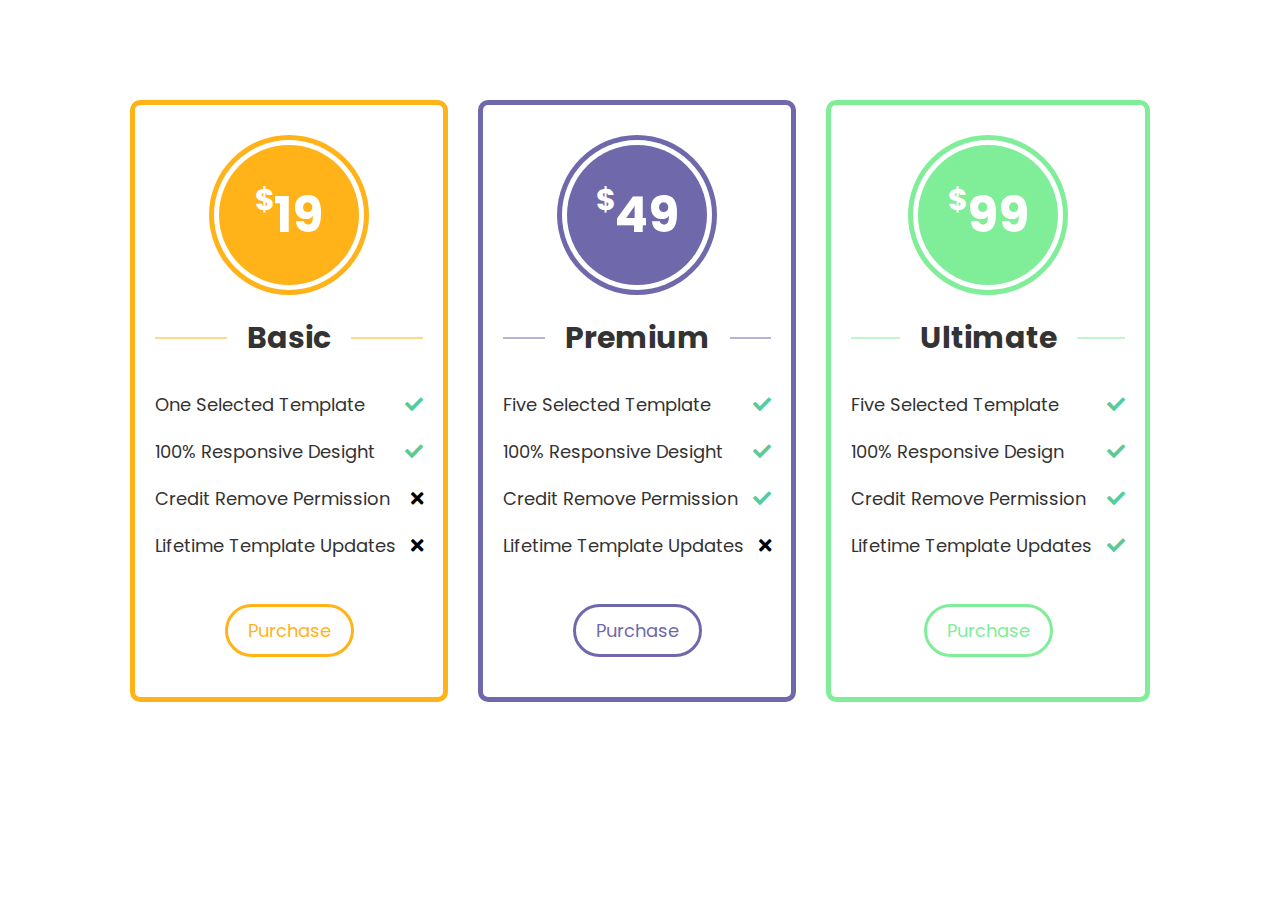
<file: 3-responsive-subscription/index.html>
<!DOCTYPE html>
<html lang="en">
<head>
    <meta charset="UTF-8">
    <meta name="viewport" content="width=device-width, initial-scale=1.0">
    <title>Document</title>
    <link rel="stylesheet" href="style.css">
    <link
      rel="stylesheet"
      href="https://cdnjs.cloudflare.com/ajax/libs/font-awesome/5.15.4/css/all.min.css"
      integrity="sha512-1ycn6IcaQQ40/MKBW2W4Rhis/DbILU74C1vSrLJxCq57o941Ym01SwNsOMqvEBFlcgUa6xLiPY/NS5R+E6ztJQ=="
      crossorigin="anonymous"
      referrerpolicy="no-referrer"
    />
    <link rel="preconnect" href="https://fonts.googleapis.com" />
    <link rel="preconnect" href="https://fonts.gstatic.com" crossorigin />
    <link
      href="https://fonts.googleapis.com/css2?family=Poppins:wght@300;600&display=swap"
      rel="stylesheet"
    />
</head>
<body>
    <main class="pricing">
        <!-- 这个有什么作用 -->
        <div class="cards-wrapper">
            <section class="price-card clr-1">
                <!-- 为什么要套这个 -->
                <div class="price-container">
                    <div class="price">
                        <span>$</span>
                        <span>19</span>
                    </div>
                </div>
                <h4 class="plan"><span>basic</span></h4>
                <ul class="deliverables-wrapper">
                    <li class="deliverable">
                        <span>one selected template</span>
                        <span><i class="fas fa-check"></i></span>
                    </li>
                    <li class="deliverable">
                        <span>100% responsive desight</span>
                        <span><i class="fas fa-check"></i></span>
                    </li>
                    <li class="deliverable">
                        <span>credit remove permission</span>
                        <span><i class="fas fa-times"></i></span>
                    </li>
                    <li class="deliverable">
                        <span>lifetime template updates</span>
                        <span><i class="fas fa-times"></i></span>
                    </li>
                </ul>
                <div class="align-center">
                    <a href="" class="btn">Purchase</a>
                </div>
            </section>
            <section class="price-card clr-2">
                <!-- 为什么要套这个 -->
                <div class="price-container">
                    <div class="price">
                        <span>$</span>
                        <span>49</span>
                    </div>
                </div>
                <h4 class="plan"><span>premium</span></h4>
                <ul class="deliverables-wrapper">
                    <li class="deliverable">
                        <span>five selected template</span>
                        <span><i class="fas fa-check"></i></span>
                    </li>
                    <li class="deliverable">
                        <span>100% responsive desight</span>
                        <span><i class="fas fa-check"></i></span>
                    </li>
                    <li class="deliverable">
                        <span>credit remove permission</span>
                        <span><i class="fas fa-check"></i></span>
                    </li>
                    <li class="deliverable">
                        <span>lifetime template updates</span>
                        <span><i class="fas fa-times"></i></span>
                    </li>
                </ul>
                <div class="align-center">
                    <a href="" class="btn">Purchase</a>
                </div>
            </section>
            <section class="price-card clr-3">
                <!-- 为什么要套这个 -->
                <div class="price-container">
                    <div class="price">
                        <span>$</span>
                        <span>99</span>
                    </div>
                </div>
                <h4 class="plan"><span>ultimate</span></h4>
                <ul class="deliverables-wrapper">
                    <li class="deliverable">
                        <span>five selected template</span>
                        <span><i class="fas fa-check"></i></span>
                    </li>
                    <li class="deliverable">
                        <span>100% responsive design</span>
                        <span><i class="fas fa-check"></i></span>
                    </li>
                    <li class="deliverable">
                        <span>credit remove permission</span>
                        <span><i class="fas fa-check"></i></span>
                    </li>
                    <li class="deliverable">
                        <span>lifetime template updates</span>
                        <span><i class="fas fa-check"></i></span>
                    </li>
                </ul>
                <div class="align-center">
                    <a href="" class="btn">Purchase</a>
                </div>
            </section>
        </div>
    </main>
</body>
</html>
</file>
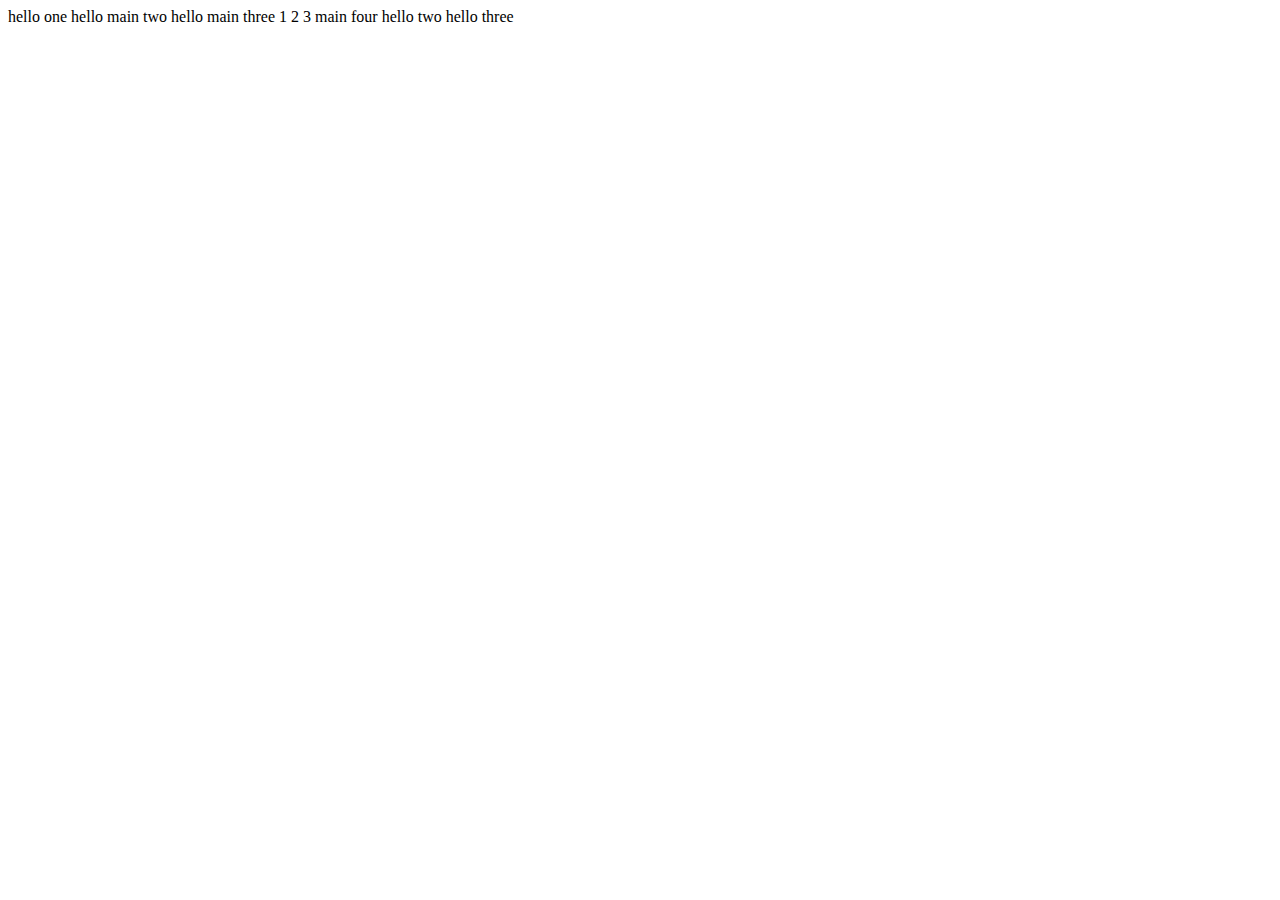
<file: git/index.html>
<!DOCTYPE html>
<html lang="en">
<head>
    <meta charset="UTF-8">
    <meta name="viewport" content="width=device-width, initial-scale=1.0">
    <title>Document</title>
</head>
<body>
    hello one
    hello main two
    hello main three
    1
    2
    3
    main four
    hello two
    hello three
</body>
</html>
</file>
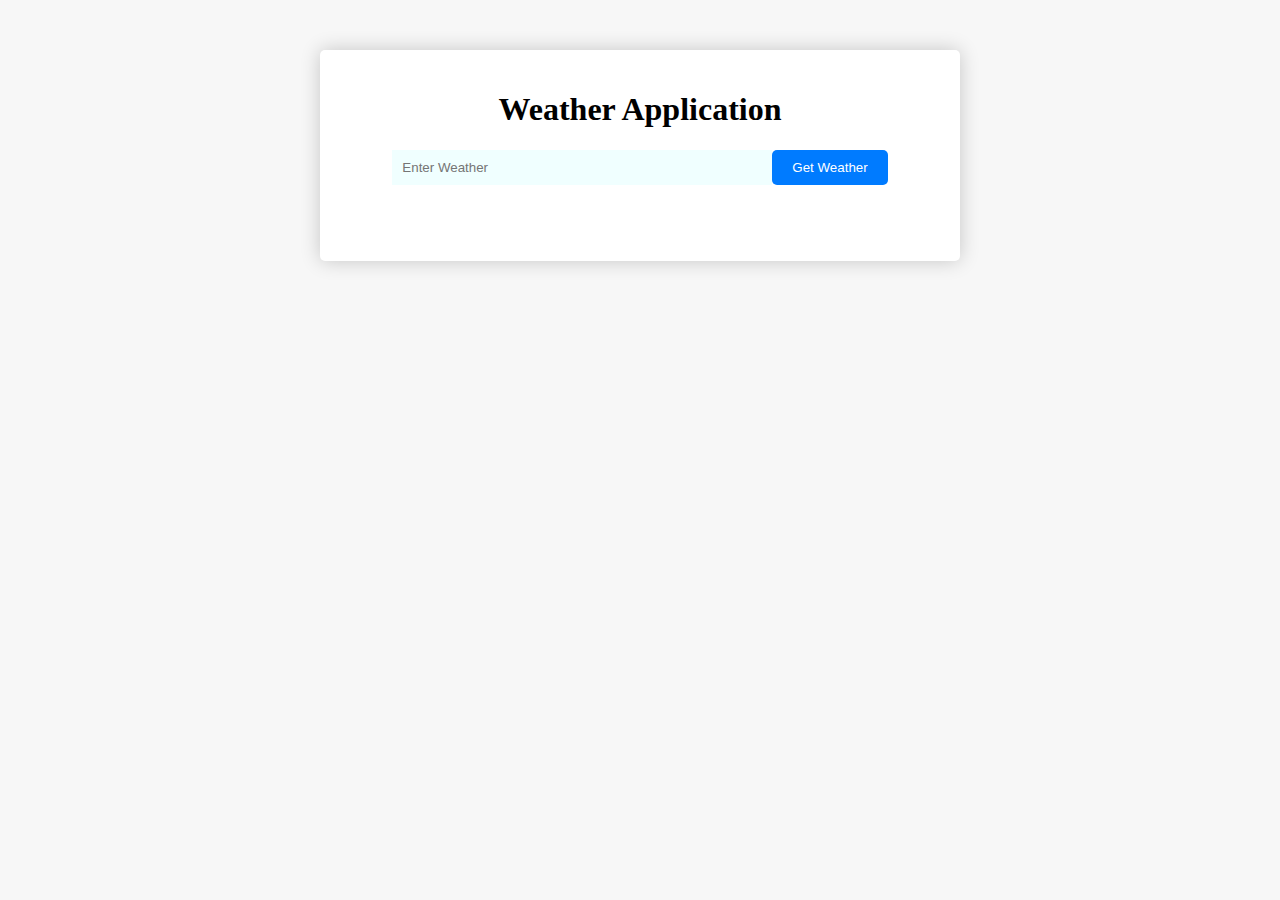
<file: 4-weather/weather.html>
<!DOCTYPE html>
<html lang="en">
<head>
    <meta charset="UTF-8">
    <meta name="viewport" content="width=device-width, initial-scale=1.0">
    <title>weather</title>
    <link rel="stylesheet" href="style.css">
</head>
<body>
    <div class="container">
        <h1>Weather Application</h1>
        <form id="form">
            <input type="text" id="city-input" placeholder="Enter Weather" autocomplete="off">
            <input type="submit" value="Get Weather">
        </form>
        <ul id="weather-data">
            <li class="icon"></li>
            <li class="temperature"></li>
            <li class="description"></li>
            <li class="details"></li>
        </ul>
    </div>
    <script src="index.js"></script>
</body>
</html>
</file>
<file: 3-responsive-subscription/style.css>
* {
  margin: 0;
  padding: 0;
  box-sizing: border-box;
}

body {
  font-family: "Poppins", sans-serif;
  background-color: "Poppins", sans-serif;
}

.pricing {
  padding: 100px 0;
}

.cards-wrapper {
  display: flex;
  justify-content: center;
  max-width: 1440px;
  margin: 0 auto;
}

.price-card.clr-3, .price-card.clr-2, .price-card.clr-1 {
  margin-right: 30px;
  border: 5px solid var(--clr);
  padding: 40px 20px;
  background-color: #fff;
  border-radius: 10px;
}
.price-card.clr-3:last-child, .price-card.clr-2:last-child, .price-card.clr-1:last-child {
  margin-right: 0;
}
.price-card.clr-3 .fa-check, .price-card.clr-2 .fa-check, .price-card.clr-1 .fa-check {
  color: #57cc99;
}
.price-card.clr-3 .fatimes, .price-card.clr-2 .fatimes, .price-card.clr-1 .fatimes {
  color: #ff0000;
}

.price-card.clr-1 {
  --clr: #ffb319;
}

.price-card.clr-2 {
  --clr: #6f69ac;
}

.price-card.clr-3 {
  --clr: #80ed99;
}

.price-container {
  width: 140px;
  height: 140px;
  background-color: var(--clr);
  border-radius: 50%;
  font-weight: bold;
  color: #fff;
  display: flex;
  justify-content: center;
  align-items: center;
  margin: 0 auto;
  box-shadow: 0 0 0 5px #fff, 0 0 0 10px var(--clr);
}

.price {
  display: flex;
}
.price span:first-child {
  font-size: 30px;
}
.price span:last-child {
  font-size: 50px;
}

.plan {
  margin: 30px 0;
  text-transform: capitalize;
  font-size: 30px;
  color: #333;
  text-align: center;
  position: relative;
}
.plan::before {
  content: "";
  width: 100%;
  height: 1px;
  background-color: var(--clr);
  position: absolute;
  left: 0;
  top: 50%;
  transform: translateY(-50%);
}
.plan span {
  background-color: #fff;
  padding: 0 20px;
  position: relative;
  z-index: 1;
}

.deliverable {
  display: flex;
  justify-content: space-between;
  align-items: center;
  font-size: 18px;
}
.deliverable:not(:last-child) {
  margin-bottom: 20px;
}
.deliverable span:first-child {
  text-transform: capitalize;
  color: #333;
  margin-right: 15px;
}

.align-center {
  text-align: center;
}

.btn {
  display: inline-block;
  margin-top: 45px;
  padding: 10px 20px;
  border: 3px solid var(--clr);
  text-decoration: none;
  font-size: 18px;
  color: var(--clr);
  border-radius: 100px;
  transition: all 0.3s;
}
.btn:hover {
  color: #fff;
  background-color: var(--clr);
}

@media (max-width: 1200px) {
  .cards-wrapper {
    flex-wrap: wrap;
  }
  .price-card {
    width: calc(50% - 30px);
  }
  .price-card:nth-child(2) {
    margin-right: 0;
  }
  .price-card:last-child {
    margin-top: 30px;
  }
}
@media (max-width: 768px) {
  .cards-wrapper {
    flex-direction: column;
    align-items: center;
    width: 90%;
  }
  .price-card {
    width: 100%;
  }
  .price-card:first-child {
    margin-right: 0;
  }
  .price-card:last-child {
    margin-top: 0;
  }
  .price-card:not(:last-child) {
    margin-bottom: 30px;
  }
}/*# sourceMappingURL=style.css.map */
</file>
<file: 4-weather/style.css>
body {
  margin: 0;
  background-color: #f7f7f7;
}

.container {
  background-color: #fff;
  box-shadow: 0 0 20px rgba(0, 0, 0, 0.2);
  margin: 50px auto;
  width: 600px;
  text-align: center;
  border-radius: 5px;
  padding: 20px;
}
.container form {
  display: flex;
  justify-content: center;
  align-items: center;
  font-size: 18px;
  padding-bottom: 20px;
}
.container form input[type=text] {
  background-color: azure;
  padding: 10px;
  border: none;
  outline: none;
  width: 60%;
}
.container form input[type=submit] {
  background-color: #007bff;
  color: #fff;
  border: none;
  outline: none;
  padding: 10px 20px;
  border-radius: 5px;
  cursor: pointer;
  transition: background-color 0.3s ease;
}
.container form input[type=submit]:hover {
  background-color: #0062cc;
}
.container ul {
  list-style: none;
}
.container ul .icon img {
  width: 100px;
  height: 100px;
  background-size: contain;
  background-repeat: no-repeat;
  background-position: center center;
}
.container ul .temperature {
  font-size: 48px;
  font-weight: bold;
  margin: 20px 0;
}
.container ul .description {
  font-size: 24px;
  margin-bottom: 20px;
}
.container ul .details {
  display: flex;
  justify-content: center;
  align-items: center;
  flex-wrap: wrap;
}
.container ul .details > div {
  padding: 20px;
  background-color: #f1f1f1;
  margin: 10px;
  border-radius: 5px;
  text-align: center;
}
@media (max-width: 768px) {
  .container form {
    flex-direction: column;
  }
  .container form input[type=text] {
    width: 100%;
    margin-bottom: 10px;
  }
}/*# sourceMappingURL=style.css.map */
</file>
